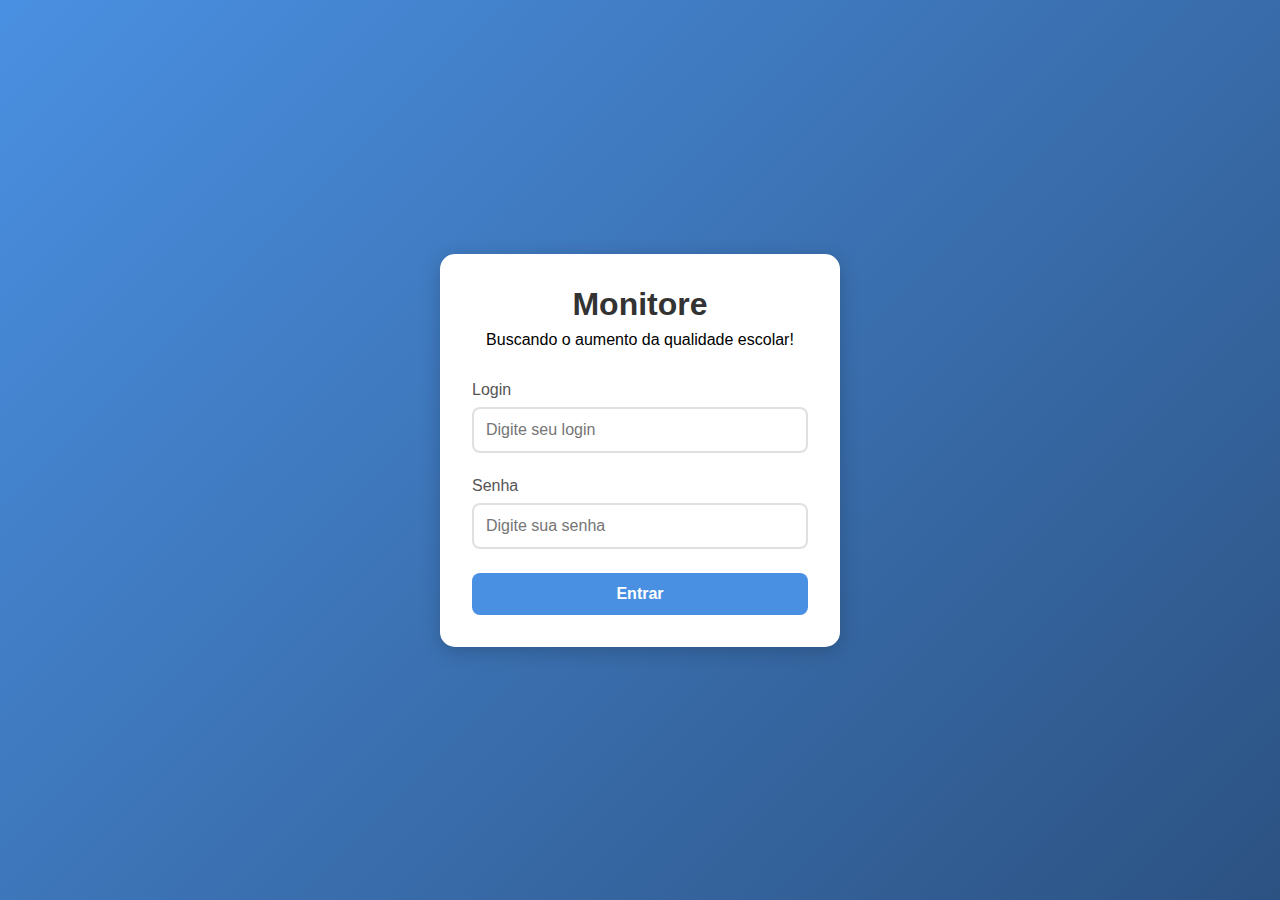
<file: index.html>
<!DOCTYPE html>
<html lang="en">
<head>
    <meta charset="UTF-8">
    <meta name="viewport" content="width=device-width, initial-scale=1.0">
    <title>Monitore Project</title>
    <link rel="stylesheet" href="./css/style-Login.css">
</head>
<body>
    <div class="login-container">
        <div class="login-header">
            <h1>Monitore</h1>
            <p>Buscando o aumento da qualidade escolar!</p>
        </div>
        <form id="loginForm" onsubmit="return validateLogin(event)">
            <div class="input-group">
                <label for="login">Login</label>
                <input type="text" name="login" id="login" placeholder="Digite seu login">
            </div>
            <div class="input-group">
                <label for="password">Senha</label>
                <input type="password" name="password" id="password" placeholder="Digite sua senha">
            </div>
            <button type="submit" class="btn-enter">Entrar</button>
            <p id="errorMessage" class="error-message">Login ou senha incorretos</p>
        </form>
    </div>
    <script src="./js/script.js"></script>
</body>
</html>
</file>
<file: css/style-Login.css>
* {
    margin: 0;
    padding: 0;
    box-sizing: border-box;
    font-family: 'Segoe UI', Tahoma, Geneva, Verdana, sans-serif;
}

body {
    background: linear-gradient(135deg, #4a90e2, #2c5282);
    height: 100vh;
    display: flex;
    align-items: center;
    justify-content: center;
}

.login-container {
    background-color: white;
    padding: 2rem;
    border-radius: 15px;
    box-shadow: 0 4px 20px rgba(0,0,0,0.2);
    width: 100%;
    max-width: 400px;
}

.login-header {
    text-align: center;
    margin-bottom: 2rem;
}

.login-header h1 {
    color: #333;
    font-size: 2rem;
    margin-bottom: 0.5rem;
}

.input-group {
    margin-bottom: 1.5rem;
}

.input-group label {
    display: block;
    margin-bottom: 0.5rem;
    color: #555;
    font-weight: 500;
}

.input-group input {
    width: 100%;
    padding: 12px;
    border: 2px solid #e0e0e0;
    border-radius: 8px;
    font-size: 1rem;
    transition: border-color 0.3s ease;
}

.input-group input:focus {
    outline: none;
    border-color: #4a90e2;
}

.btn-enter {
    width: 100%;
    padding: 12px;
    background-color: #4a90e2;
    color: white;
    border: none;
    border-radius: 8px;
    font-size: 1rem;
    font-weight: 600;
    cursor: pointer;
    transition: all 0.3s ease;
}

.btn-enter:hover {
    background-color: #357abd;
    transform: translateY(-2px);
}

.error-message {
    color: #ff4444;
    text-align: center;
    margin-top: 1rem;
    font-size: 0.9rem;
    display: none;
}

.input-error {
    border-color: #ff4444 !important;
}
</file>
